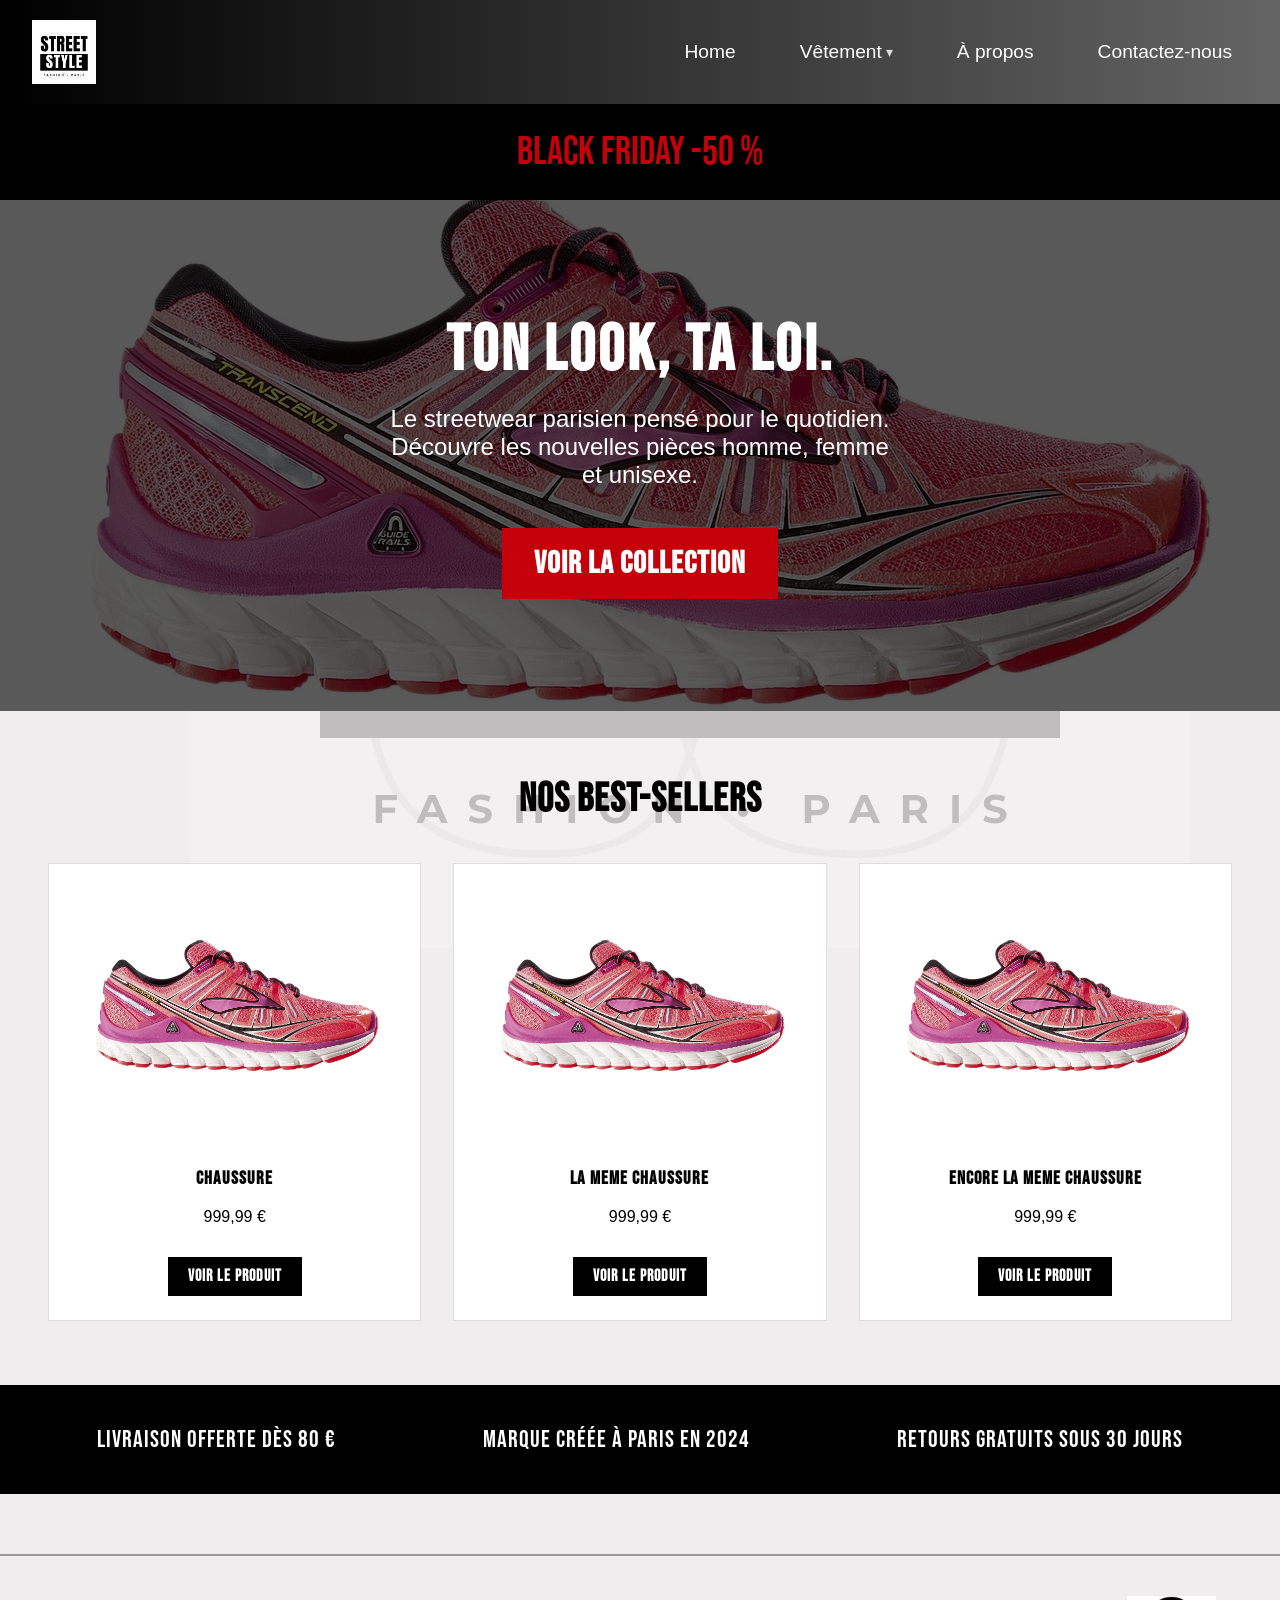
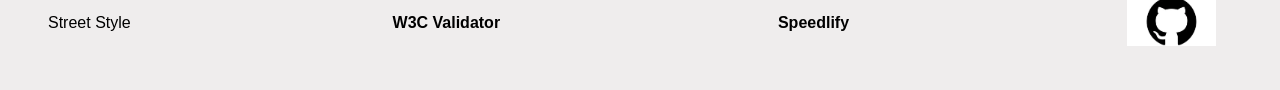
<file: index.html>
<!doctype html>
<html lang="fr">
<head>
    <meta charset="UTF-8">
    <meta name="viewport" content="width=device-width, initial-scale=1.0">
    <title>Street Style - Accueil</title>
    <link rel="stylesheet" href="fonts.css">
    <link rel="stylesheet" href="style.css">
</head>
<body>
<a href="#contenu-principal" class="skip-link">Aller au contenu principal</a>
<!-- Barre de navigation -->
    <input class="checkbox" type="checkbox" id="modal-toggle" tabindex="-1">
    <nav class="gen-nav" id="gen-nav" aria-label="Main">
        <a class="gen-logo" href="index.html"><img src="image_global/logo.webp" alt="image-logo-et-btn-home" height="70"></a>


<label for="modal-toggle" class="gen-hamburger">
    <span class="sr-only">Ouvrir le menu</span>
    <span></span>
    <span></span>
    <span></span>
</label>

        <ul id="gen-menu">
            <li><a href="index.html">Home</a></li>

            <li class="has-sub">
                <a href="produits.html">Vêtement <span class="gen-arrow" aria-hidden="true">▾</span></a>
                <ul id="gen-sub-2">
                    <li><a href="produits.html">Homme</a></li>
                    <li><a href="produits.html">Femme</a></li>
                    <li><a href="produits.html">Enfant</a></li>
                </ul>
            </li>
            <li><a href="contact.html">À propos</a></li>
            <li><a href="contact.html">Contactez-nous</a></li>
        </ul>
    </nav>

<div class="banniere">
        BLACK FRIDAY -50 %
    </div>

    <div class="logo">
        <img src="image_global/logo.webp" alt="">
    </div>

<main>
        <section class="hero">
            <h1>TON LOOK, TA LOI.</h1>
            <p>Le streetwear parisien pensé pour le quotidien. Découvre les nouvelles pièces homme, femme et unisexe.</p>
            <a href="produits.html" class="btn">Voir la collection</a>
        </section>

        <section class="section-accueil" id="contenu-principal">
            <h2>Nos best-sellers</h2>
            <div class="grille-accueil">
                <article class="carte-accueil">
                    <img src="produits/img/img_produits/running-shoe-371624_1280.webp" alt="chaussure Street Run">
                    <h3>Chaussure</h3>
                    <p>999,99 €</p>
                    <a href="produits.html" class="btn">Voir le produit</a>
                </article>
                <article class="carte-accueil">
                    <img src="produits/img/img_produits/running-shoe-371624_1280.webp" alt="chaussure Street Run">
                    <h3>La meme chaussure</h3>
                    <p>999,99 €</p>
                    <a href="produits.html" class="btn">Voir le produit</a>
                </article>
                <article class="carte-accueil">
                    <img src="produits/img/img_produits/running-shoe-371624_1280.webp" alt="chaussure Street Run">
                    <h3>Encore la meme chaussure</h3>
                    <p>999,99 €</p>
                    <a href="produits.html" class="btn">Voir le produit</a>
                </article>
            </div>
        </section>

        <aside class="bandeau-atouts">
            <div>Livraison offerte dès 80 €</div>
            <div>Marque créée à Paris en 2024</div>
            <div>Retours gratuits sous 30 jours</div>
        </aside>

    </main>
    <footer>
        <p>Street Style</p>
        <a href="https://validator.w3.org/nu/?useragent=Validator.nu%2FLV+https%3A%2F%2Fvalidator.w3.org%2Fservices&acceptlanguage=&doc=https%3A%2F%2Fcoda-dijon.github.io%2Fhtml-b1-2026-g6%2Findex.html" target="_blank">
            W3C Validator
        </a>
        <a href="https://speedlify-b1-2026-coda.baldir.fr/group/html-b1-2026-g6/" target="_blank">
            Speedlify
        </a>
        <a href="https://github.com/Coda-Dijon/html-b1-2026-g6" target="_blank"><img src="image_global/OIP.webp" alt="github" height="50"></a>
    </footer>

</body>
</html>
</file>
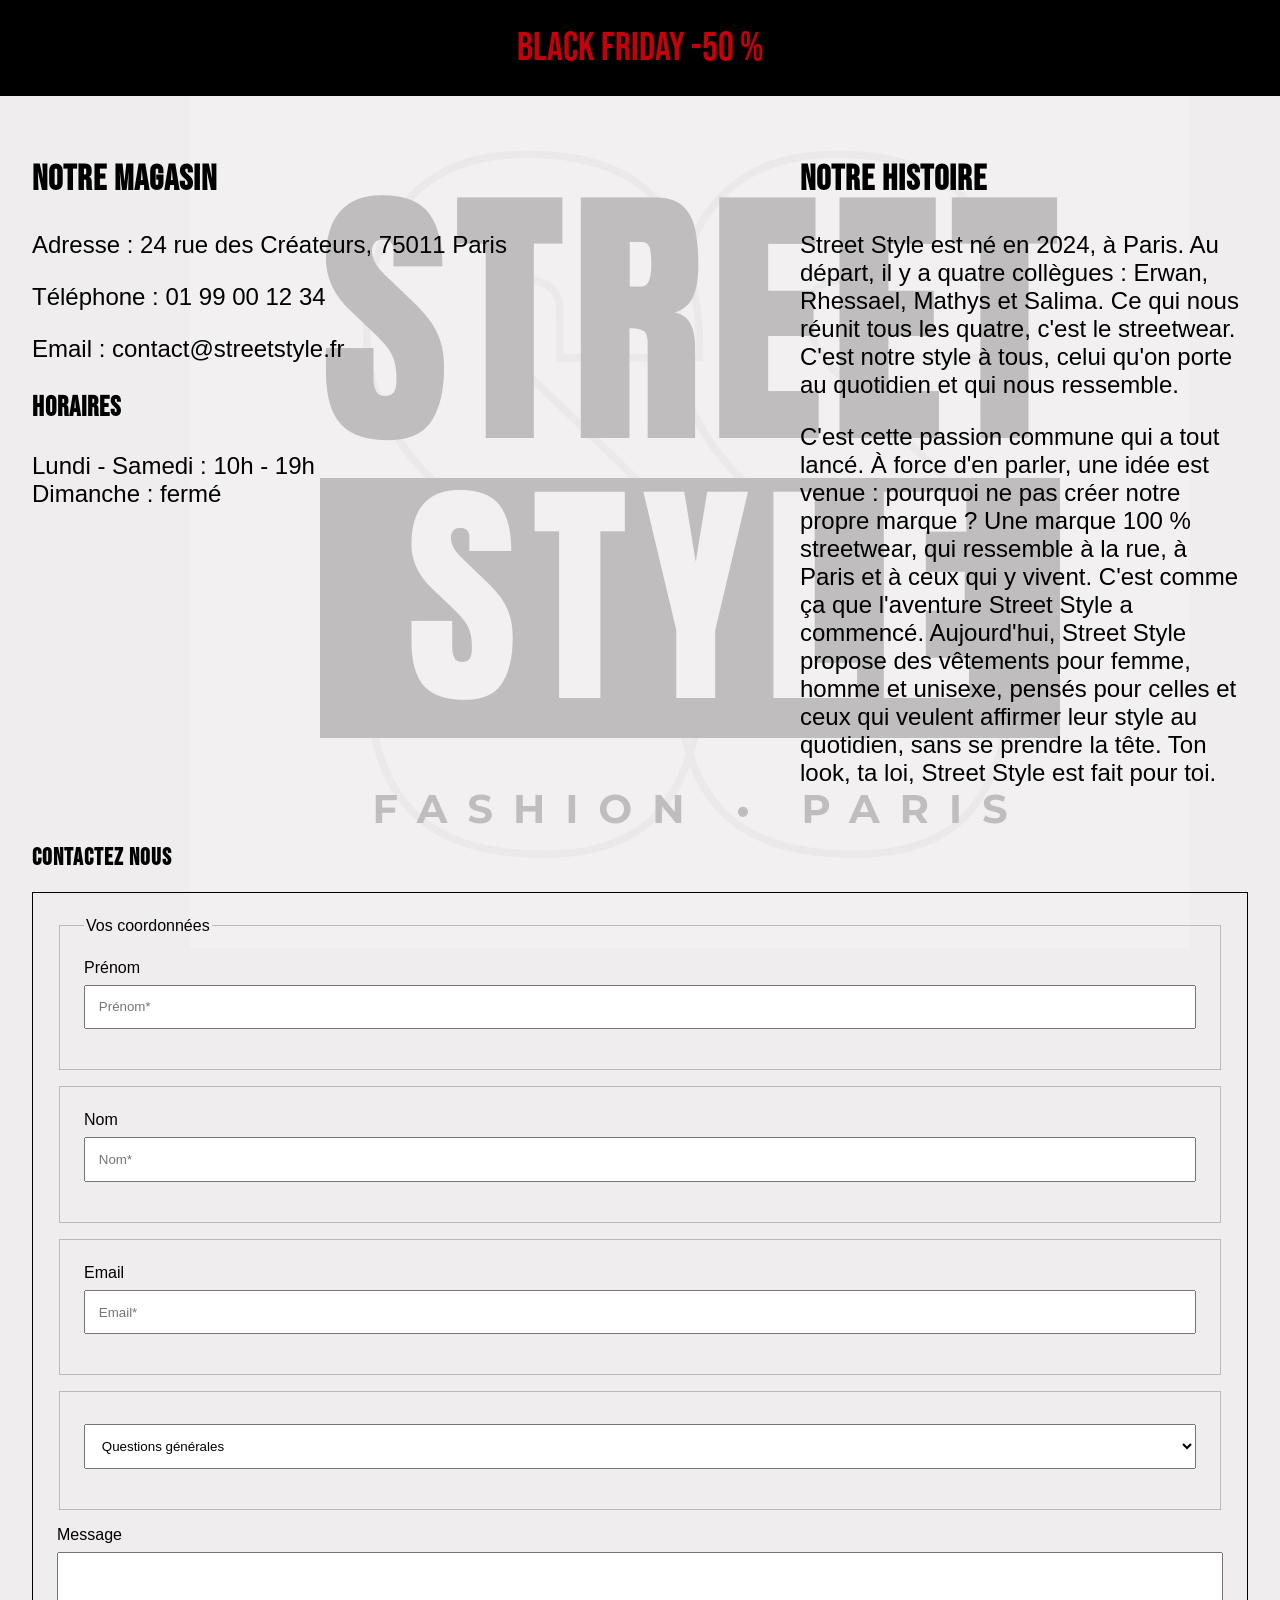
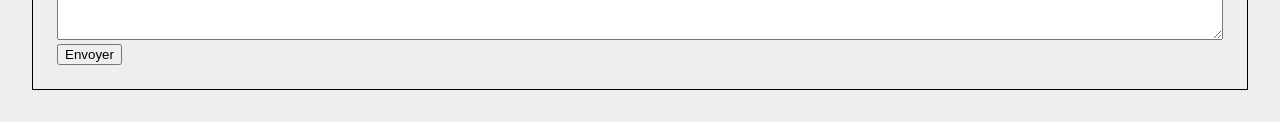
<file: Contact/index.html>
<!doctype html>
<html lang="fr">
<head>
    <meta charset="UTF-8">
    <meta name="viewport" content="width=device-width, initial-scale=1.0">
    <title>Street Style - Contact</title>

    
    <link rel="stylesheet" href="../fonts.css">
    <link rel="stylesheet" href="../style.css">
</head>
<body>
    <main>

   

<div class="banniere">
    BLACK FRIDAY <span class="rouge">-50 %</span>
</div>

<div class="contenu">

<section class="infos">
    <h2>Notre magasin</h2>

    <p>Adresse : 24 rue des Créateurs, 75011 Paris</p>
    <p>Téléphone : 01 99 00 12 34</p>
    <p>Email : contact@streetstyle.fr</p>

    <h3>Horaires</h3>
    <p>Lundi - Samedi : 10h - 19h<br>Dimanche : fermé</p>
</section>

<section class="histoire">
    <h2>Notre histoire</h2>

    <p>Street Style est né en 2024, à Paris. Au départ, il y a quatre collègues : Erwan, Rhessael, Mathys et Salima. Ce qui nous réunit tous les quatre, c'est le streetwear. 
        C'est notre style à tous, celui qu'on porte au quotidien et qui nous ressemble.</p>
    <p> C'est cette passion commune qui a tout lancé. À force d'en parler, une idée est venue 
        
        : pourquoi ne pas créer notre propre marque ? Une marque 100 % streetwear, qui ressemble à la rue, à Paris et à ceux qui y vivent. 
        C'est comme ça que l'aventure Street Style a commencé. Aujourd'hui, Street Style propose des vêtements pour femme, homme et unisexe, pensés pour celles et ceux qui veulent affirmer leur style au quotidien, sans se prendre la tête. 
        Ton look, ta loi, Street Style est fait pour toi.</p>
</section>

</div>

<!-- Logo en fond, en couleur et transparent (le style est dans ../style.css, classe .logo) -->
<div class="logo">
    <img src="../image_global/logo.webp" alt="">
</div>

<!--- Formulaire de contact -->
<div class="formulaire-contact">


<section class="contact">
<h2> CONTACTEZ NOUS </h2>

<form action="formulaire-contact">
<fieldset>
    <legend> Vos coordonnées </legend>
    <label for="Prénom"> Prénom </label>
    <input id="texte" type="text" name="Prénom" placeholder="Prénom*" required>
</fieldset>

<fieldset>
    <label for="Nom"> Nom </label>
    <input id="texte" type="text" name="Nom" placeholder="Nom*" required>
</fieldset>

<fieldset>
    <label for="Email"> Email </label>
    <input id="texte" type="text" name="Email" placeholder="Email*" required>
</fieldset>

<fieldset>
    <label for="sujet"></label>
    <select id="sujet" name="sujet">
    <option value="Questions générales"> Questions générales </option>
    <option value="Problemes techniques"> Problemes techniques </option>
    <option value="Autres"> Autres </option>
    </select>
</fieldset>

<label for="Message">Message</label>
<textarea id="Message" name="Message" rows="4" cols="50" required></textarea>

<button type="submit"> Envoyer </button>

</form>
</div>
</section>
     </main>
</body>
</html>
</file>
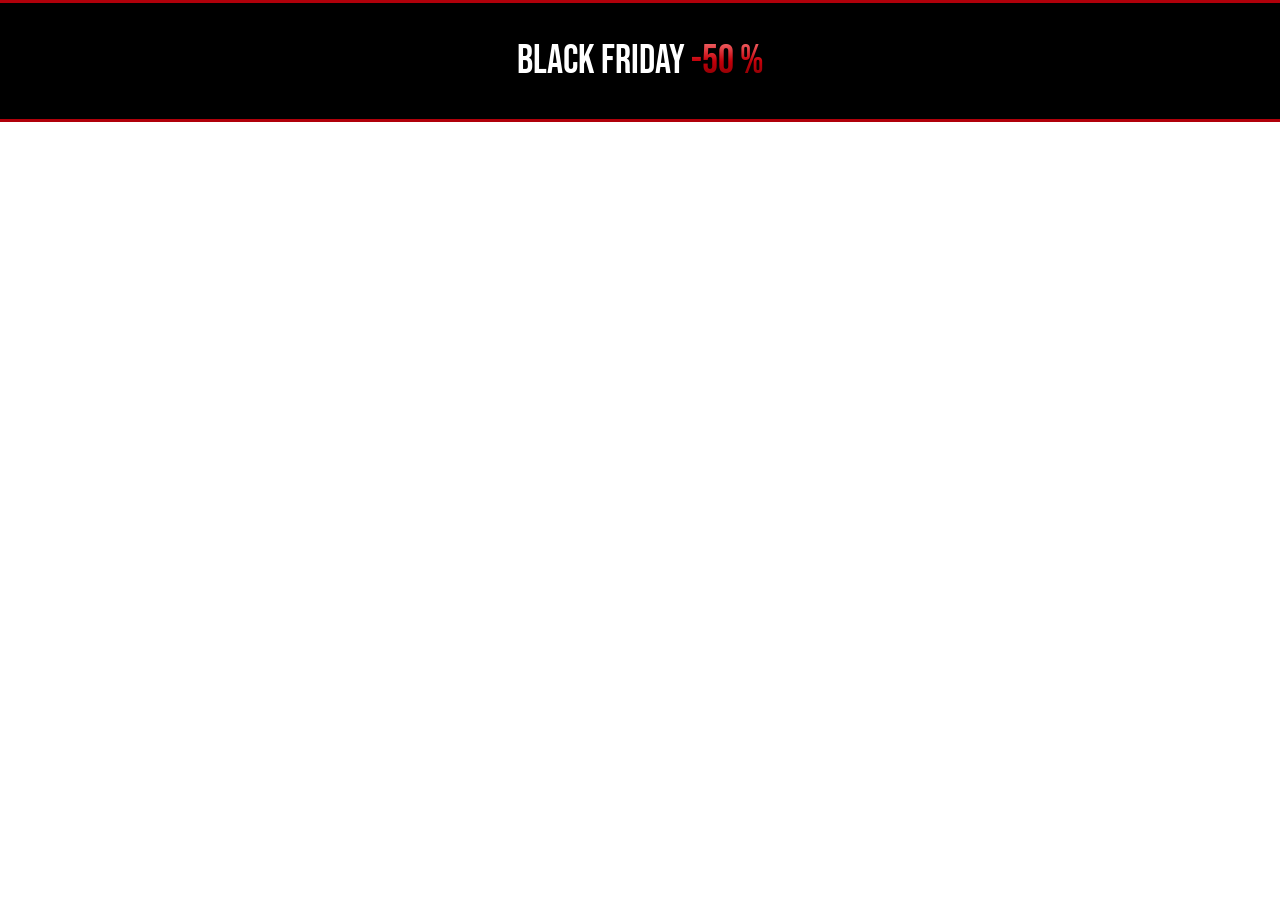
<file: banniere-black-friday.html>
<!DOCTYPE html>
<html lang="fr">
<head>
  <meta charset="UTF-8">
  <meta name="viewport" content="width=device-width, initial-scale=1.0">
  <title>Bannière Black Friday</title>
  <link href="https://fonts.googleapis.com/css2?family=Bebas+Neue&display=swap" rel="stylesheet">
  <style>
    body { margin: 0; }

    .banniere {
      background: black;
      color: white;
      font-family: 'Bebas Neue', sans-serif;
      font-size: 40px;
      text-align: center;
      padding: calc(15px + 0.5cm) 15px;
      border-top: 3px solid #b0000a;
      border-bottom: 3px solid #b0000a;
    }


    .rouge {
      background: linear-gradient(#ff8080, #c4000a, #6b0000);
      -webkit-background-clip: text;
      background-clip: text;
      color: transparent;
    }

    /* Version mobile : banderole plus petite */
    @media (max-width: 768px) {
      .banniere { font-size: 28px; padding: 15px 10px; }
    }
  </style>
</head>
<body>

  <div class="banniere">
    BLACK FRIDAY <span class="rouge">-50 %</span>
  </div>

</body>
</html>
</file>
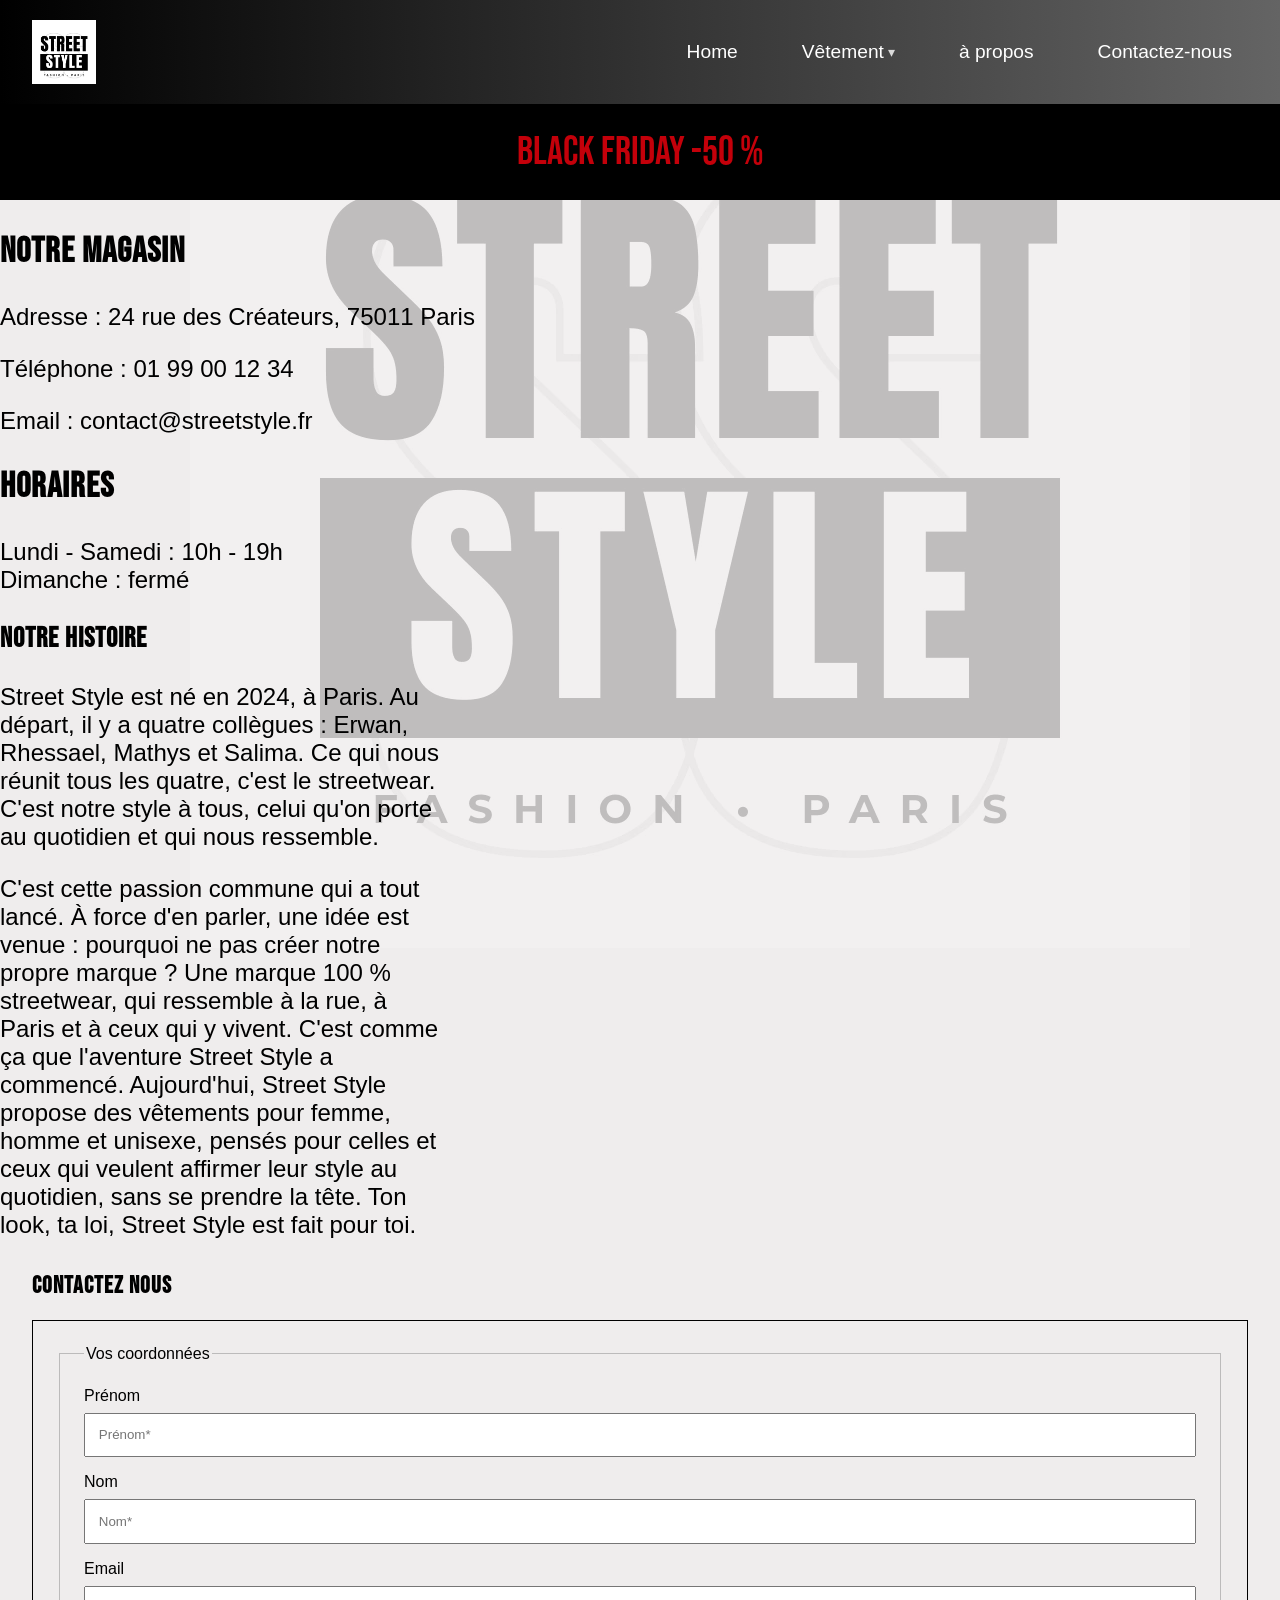
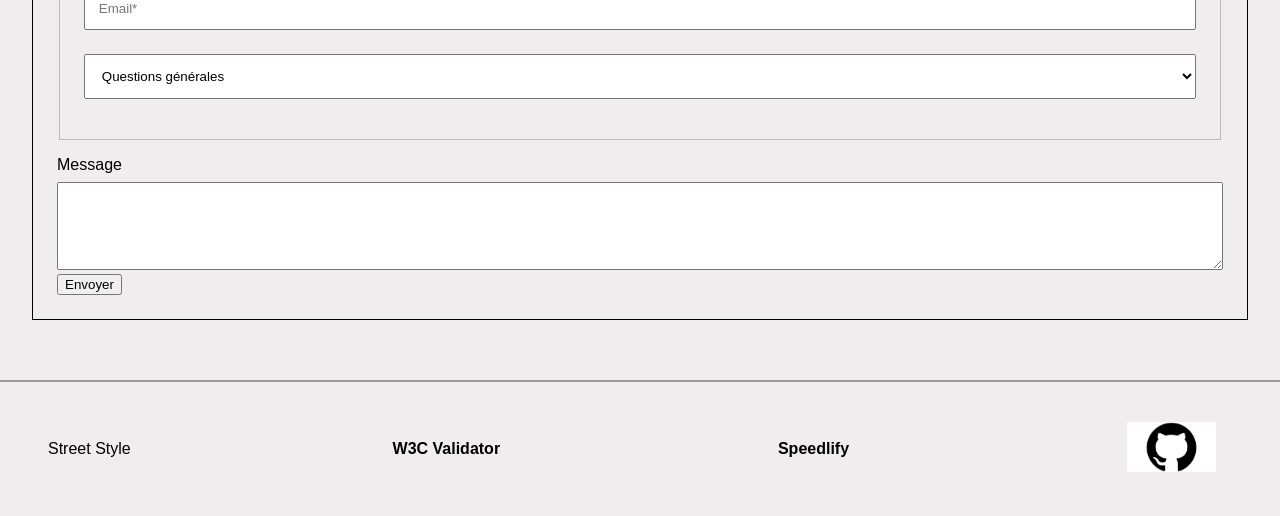
<file: contact.html>
<!doctype html>
<html lang="fr">
<head>
    <meta charset="UTF-8">
    <meta name="viewport" content="width=device-width, initial-scale=1.0">
    <title>Street Style - Contact</title>

    <!-- police communes a tout le site, puis style de cette page-->
    <link rel="stylesheet" href="fonts.css">
    <link rel="stylesheet" href="style.css">
</head>
<body>
<!-- Barre de navigation -->
    <input class="checkbox" type="checkbox" id="modal-toggle">
    <nav class="gen-nav" id="gen-nav" aria-label="Main">
        <a class="gen-logo" href="index.html"><img src="image_global/logo.webp" alt="image-logo-et-btn-home" height="70"></a>


<label for="modal-toggle" class="gen-hamburger">
    <span class="sr-only">Ouvrir le menu</span>
    <span></span>
    <span></span>
    <span></span>
</label>

        <ul id="gen-menu">
            <li><a href="index.html">Home</a></li>

        <li class="has-sub">
            <a href="produits.html">Vêtement <span class="gen-arrow" aria-hidden="true">▾</span></a>
            <ul id="gen-sub-2">
                <li><a href="#">Homme</a></li>
                <li><a href="#">Femme</a></li>
                <li><a href="#">Enfant</a></li>
            </ul>
        </li>
        <li><a href="#">à propos</a></li>
        <li><a href="contact.html">Contactez-nous</a></li>
    </ul>
</nav>

<main>

   
<!-- Bannière black friday -->
<div class="banniere">
    BLACK FRIDAY -50 %
</div>
<section class="infos">
    <h1>Notre magasin</h1>

    <p>Adresse : 24 rue des Créateurs, 75011 Paris</p>
    <p>Téléphone : 01 99 00 12 34</p>
    <p>Email : contact@streetstyle.fr</p>

    <h2>Horaires</h2>
    <p>Lundi - Samedi : 10h - 19h<br>Dimanche : fermé</p>
</section>

<!--Bloc a droite : histoire de la marque -->
<div class="histoire-contact">
<section class="histoire">
    <h3>Notre histoire</h3>

    <p>Street Style est né en 2024, à Paris. Au départ, il y a quatre collègues : Erwan, Rhessael, Mathys et Salima. Ce qui nous réunit tous les quatre, c'est le streetwear. 
        C'est notre style à tous, celui qu'on porte au quotidien et qui nous ressemble.</p>
    <p> C'est cette passion commune qui a tout lancé. À force d'en parler, une idée est venue 
        
        : pourquoi ne pas créer notre propre marque ? Une marque 100 % streetwear, qui ressemble à la rue, à Paris et à ceux qui y vivent. 
        C'est comme ça que l'aventure Street Style a commencé. Aujourd'hui, Street Style propose des vêtements pour femme, homme et unisexe, pensés pour celles et ceux qui veulent affirmer leur style au quotidien, sans se prendre la tête. 
        Ton look, ta loi, Street Style est fait pour toi.</p>
</section>
</div>

<!-- Logo en fond, en couleur et transparent -->
<div class="logo">
    <img src="image_global/logo.webp" alt="">
</div>

<!--- Formulaire de contact -->
<div class="formulaire-contact">


<section class="contact">
<h2> CONTACTEZ NOUS </h2>

<form action="formulaire-contact">
<fieldset>
    <legend> Vos coordonnées </legend>
    <label for="Prénom"> Prénom </label>
    <input id="Prénom" type="text" name="Prénom" placeholder="Prénom*" required>

    <label for="Nom"> Nom </label>
    <input id="Nom" type="text" name="Nom" placeholder="Nom*" required>


    <label for="Email"> Email </label>
    <input id="Email" type="text" name="Email" placeholder="Email*" required>

    <label for="sujet"></label>
    <select id="sujet" name="sujet">
    <option value="Questions générales"> Questions générales </option>
    <option value="Problemes techniques"> Problemes techniques </option>
    <option value="Autres"> Autres </option>
    </select>
</fieldset>

<label for="Message">Message</label>
<textarea id="Message" name="Message" rows="4" cols="50" required></textarea>

<button type="submit"> Envoyer </button>

</form>

</section>
</div>

    <footer>
        <p>Street Style</p>
        <a href="https://validator.w3.org/nu/?doc=https%3A%2F%2Fcoda-dijon.github.io%2Fhtml-b1-2026-g6%2Fcontact.html" target="_blank">
            W3C Validator
        </a>
        <a href="https://speedlify-b1-2026-coda.baldir.fr/group/html-b1-2026-g6/" target="_blank">
            Speedlify
        </a>
        <a href="https://github.com/Coda-Dijon/html-b1-2026-g6" target="_blank"><img src="image_global/OIP.webp" alt="github" height="50"></a>
    </footer>
    
</main>
</body>
</html>
</file>
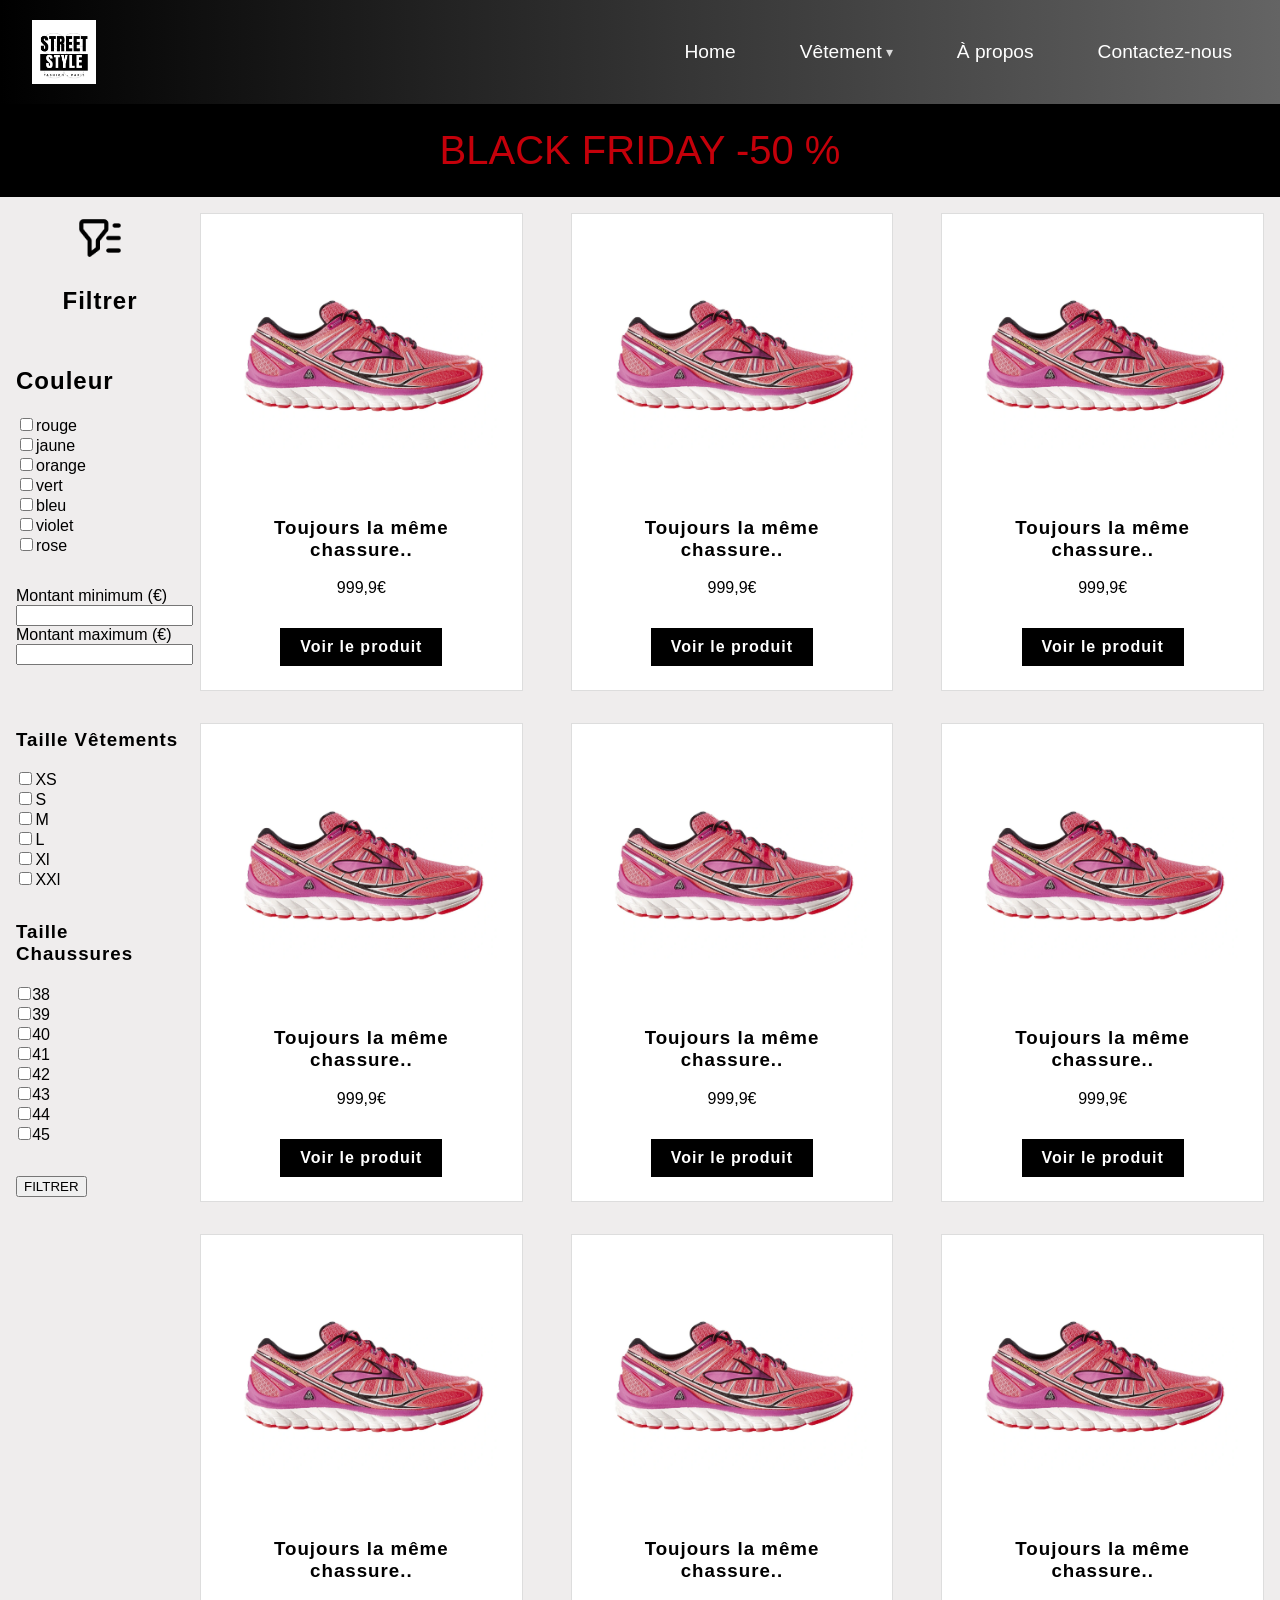
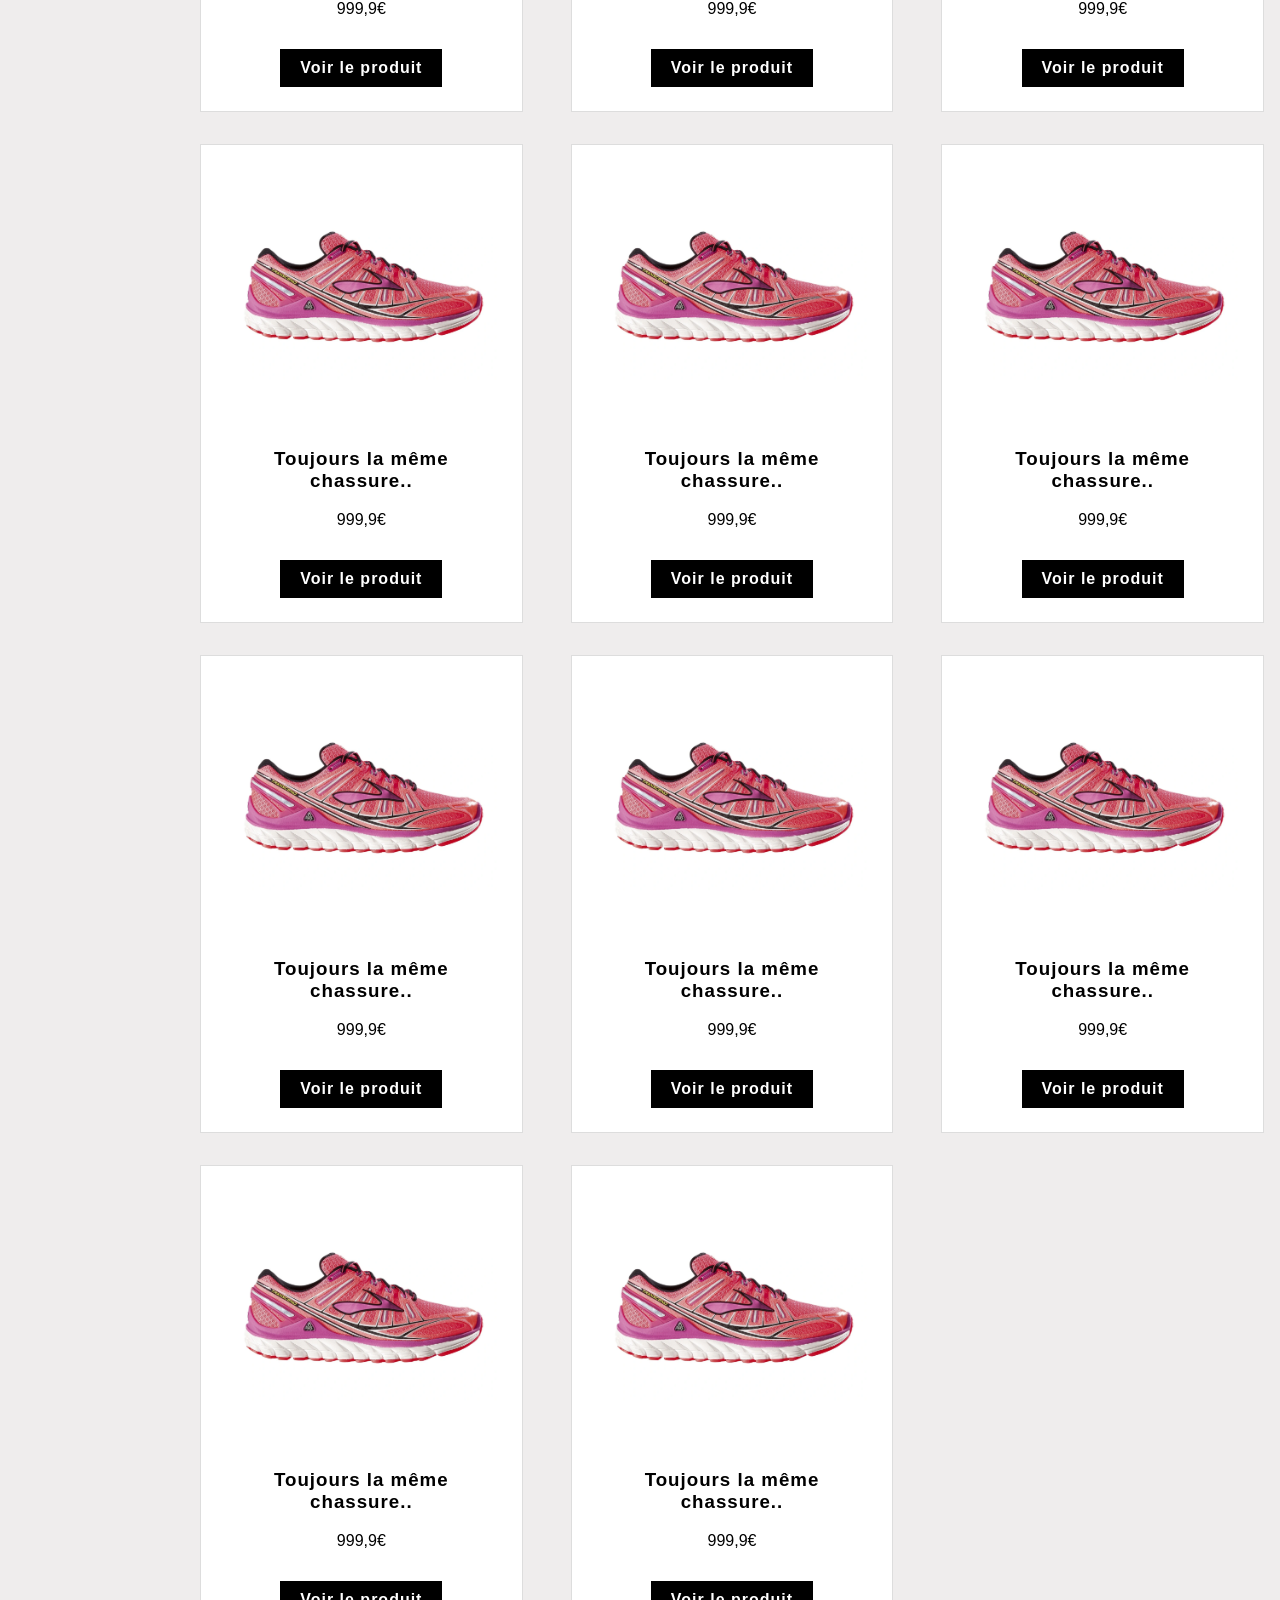
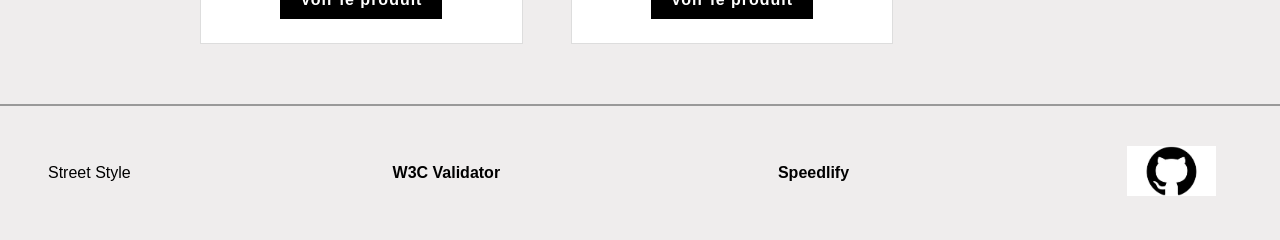
<file: produits.html>
<!doctype html>
<html lang="fr">
<head>
    <meta charset="UTF-8">
    <meta name="viewport" content="width=device-width, initial-scale=1">
    <link rel="stylesheet" href="style.css">
    <title>Produits</title>
</head>

<body class="product">
<!-- Barre de navigation -->
    <header class="header-product">
            <input class="checkbox" type="checkbox" id="modal-toggle">
        <nav class="gen-nav" id="gen-nav" aria-label="Main">
        <a class="gen-logo" href="index.html"><img src="image_global/logo.webp" alt="image-logo-et-btn-home" height="70"></a>


<label for="modal-toggle" class="gen-hamburger">
    <span class="sr-only">Ouvrir le menu</span>
    <span></span>
    <span></span>
    <span></span>
</label>
        <ul id="gen-menu">
            <li><a href="index.html">Home</a></li>

            <li class="has-sub">
                <a href="produits.html">Vêtement <span class="gen-arrow" aria-hidden="true">▾</span></a>
                <ul id="gen-sub-2">
                    <li><a href="produits.html">Homme</a></li>
                    <li><a href="produits.html">Femme</a></li>
                    <li><a href="produits.html">Enfant</a></li>
                </ul>
            </li>
            <li><a href="contact.html">À propos</a></li>
            <li><a href="contact.html">Contactez-nous</a></li>
        </ul>
    </nav>

        <div class="banniere">
            BLACK FRIDAY -50 %
        </div>
    </header>


    <main class="product-main">
        <article class="widget-product">
            <img src="produits/img/img_produits/running-shoe-371624_1280.webp" class="image-product" alt="chaussure" height="250">
            <h3>Toujours la même chassure..</h3>
            <p>999,9€</p>
            <a href="produits.html" class="btn">Voir le produit</a>
        </article>
        <article class="widget-product">
            <img src="produits/img/img_produits/running-shoe-371624_1280.webp" class="image-product" alt="chaussure" height="250">
            <h3>Toujours la même chassure..</h3>
            <p>999,9€</p>
            <a href="produits.html" class="btn">Voir le produit</a>
        </article>
        <article class="widget-product">
            <img src="produits/img/img_produits/running-shoe-371624_1280.webp" class="image-product" alt="chaussure" height="250">
            <h3>Toujours la même chassure..</h3>
            <p>999,9€</p>
            <a href="produits.html" class="btn">Voir le produit</a>
        </article>
        <article class="widget-product">
            <img src="produits/img/img_produits/running-shoe-371624_1280.webp" class="image-product" alt="chaussure" height="250">
            <h3>Toujours la même chassure..</h3>
            <p>999,9€</p>
            <a href="produits.html" class="btn">Voir le produit</a>
        </article>
        <article class="widget-product">
            <img src="produits/img/img_produits/running-shoe-371624_1280.webp" class="image-product" alt="chaussure" height="250">
            <h3>Toujours la même chassure..</h3>
            <p>999,9€</p>
            <a href="produits.html" class="btn">Voir le produit</a>
        </article>
        <article class="widget-product">
            <img src="produits/img/img_produits/running-shoe-371624_1280.webp" class="image-product" alt="chaussure" height="250">
            <h3>Toujours la même chassure..</h3>
            <p>999,9€</p>
            <a href="produits.html" class="btn">Voir le produit</a>
        </article>
        <article class="widget-product">
            <img src="produits/img/img_produits/running-shoe-371624_1280.webp" class="image-product" alt="chaussure" height="250">
            <h3>Toujours la même chassure..</h3>
            <p>999,9€</p>
            <a href="produits.html" class="btn">Voir le produit</a>
        </article>
        <article class="widget-product">
            <img src="produits/img/img_produits/running-shoe-371624_1280.webp" class="image-product" alt="chaussure" height="250">
            <h3>Toujours la même chassure..</h3>
            <p>999,9€</p>
            <a href="produits.html" class="btn">Voir le produit</a>
        </article>
        <article class="widget-product">
            <img src="produits/img/img_produits/running-shoe-371624_1280.webp" class="image-product" alt="chaussure" height="250">
            <h3>Toujours la même chassure..</h3>
            <p>999,9€</p>
            <a href="produits.html" class="btn">Voir le produit</a>
        </article>
        <article class="widget-product">
            <img src="produits/img/img_produits/running-shoe-371624_1280.webp" class="image-product" alt="chaussure" height="250">
            <h3>Toujours la même chassure..</h3>
            <p>999,9€</p>
            <a href="produits.html" class="btn">Voir le produit</a>
        </article>
        <article class="widget-product">
            <img src="produits/img/img_produits/running-shoe-371624_1280.webp" class="image-product" alt="chaussure" height="250">
            <h3>Toujours la même chassure..</h3>
            <p>999,9€</p>
            <a href="produits.html" class="btn">Voir le produit</a>
        </article>
        <article class="widget-product">
            <img src="produits/img/img_produits/running-shoe-371624_1280.webp" class="image-product" alt="chaussure" height="250">
            <h3>Toujours la même chassure..</h3>
            <p>999,9€</p>
            <a href="produits.html" class="btn">Voir le produit</a>
        </article>
        <article class="widget-product">
            <img src="produits/img/img_produits/running-shoe-371624_1280.webp" class="image-product" alt="chaussure" height="250">
            <h3>Toujours la même chassure..</h3>
            <p>999,9€</p>
            <a href="produits.html" class="btn">Voir le produit</a>
        </article>
        <article class="widget-product">
            <img src="produits/img/img_produits/running-shoe-371624_1280.webp" class="image-product" alt="chaussure" height="250">
            <h3>Toujours la même chassure..</h3>
            <p>999,9€</p>
            <a href="produits.html" class="btn">Voir le produit</a>
        </article>
        <article class="widget-product">
            <img src="produits/img/img_produits/running-shoe-371624_1280.webp" class="image-product" alt="chaussure" height="250">
            <h3>Toujours la même chassure..</h3>
            <p>999,9€</p>
            <a href="produits.html" class="btn">Voir le produit</a>
        </article>
        <article class="widget-product">
            <img src="produits/img/img_produits/running-shoe-371624_1280.webp" class="image-product" alt="chaussure" height="250">
            <h3>Toujours la même chassure..</h3>
            <p>999,9€</p>
            <a href="produits.html" class="btn">Voir le produit</a>
        </article>
        <article class="widget-product">
            <img src="produits/img/img_produits/running-shoe-371624_1280.webp" class="image-product" alt="chaussure" height="250">
            <h3>Toujours la même chassure..</h3>
            <p>999,9€</p>
            <a href="produits.html" class="btn">Voir le produit</a>
        </article>
    </main>


    <nav class="side-bar">
        <div class="side-bar-header">
            <img alt="SVG-filtre" src="produits/img/filter-list-svgrepo-com.png" height="50">
            <h1>Filtrer</h1>
        </div>
        <form class="side-bar-filtre">
            <div class="checkbox-group">


                <h2>Couleur</h2>
                <label>
                    <input type="checkbox" name="filter-checkbox" value="bleu">rouge
                </label>
                <label>
                    <input type="checkbox" name="filter-checkbox" value="bleu">jaune
                </label>
                <label>
                    <input type="checkbox" name="filter-checkbox" value="bleu">orange
                </label>
                <label>
                    <input type="checkbox" name="filter-checkbox" value="bleu">vert
                </label>
                <label>
                    <input type="checkbox" name="filter-checkbox" value="bleu">bleu
                </label>
                <label>
                    <input type="checkbox" name="filter-checkbox" value="bleu">violet
                </label>
                <label>
                    <input type="checkbox" name="filter-checkbox" value="bleu">rose
                </label>

            </div>

            <div class="money-filter">
                <label for="Montant-Minimum">Montant minimum (€)</label>
                <input type="number" id="Montant-Minimum" name="Montant-Minimum" min="0" step="1">

                <label for="Montant-Maximum">Montant maximum (€)</label>
                <input type="number" id="Montant-Maximum" name="Montant-Maximum" min="0" step="1">
            </div>

            <div class="size-filter">
                <h3>Taille Vêtements</h3>
                <label><input type="checkbox" class="size-clothing">XS</label>
                <label><input type="checkbox" class="size-clothing">S</label>
                <label><input type="checkbox" class="size-clothing">M</label>
                <label><input type="checkbox" class="size-clothing">L</label>
                <label><input type="checkbox" class="size-clothing">Xl</label>
                <label><input type="checkbox" class="size-clothing">XXl</label>

                <h3>Taille Chaussures</h3>
                <label><input type="checkbox" class="shoes">38</label>
                <label><input type="checkbox" class="shoes">39</label>
                <label><input type="checkbox" class="shoes">40</label>
                <label><input type="checkbox" class="shoes">41</label>
                <label><input type="checkbox" class="shoes">42</label>
                <label><input type="checkbox" class="shoes">43</label>
                <label><input type="checkbox" class="shoes">44</label>
                <label><input type="checkbox" class="shoes">45</label>

            </div>

            <button type="submit" id="BtnFiltrer">FILTRER</button>
        </form>
    </nav>


    <footer>
        <p>Street Style</p>
        <a href="https://validator.w3.org/nu/?doc=https%3A%2F%2Fcoda-dijon.github.io%2Fhtml-b1-2026-g6%2Fproduits.html" target="_blank">
            W3C Validator
        </a>
        <a href="https://speedlify-b1-2026-coda.baldir.fr/group/html-b1-2026-g6/" target="_blank">
            Speedlify
        </a>
        <a href="https://github.com/Coda-Dijon/html-b1-2026-g6" target="_blank"><img src="image_global/OIP.webp" alt="github" height="50"></a>
    </footer>

</body>
</html>
</file>
<file: fonts.css>
@font-face {
  font-family: "Bebas Neue";
  src:
    local("Bebas Neue"),
    url("font/BebasNeue-Regular.woff2") format("woff2");
}
</file>
<file: style.css>
body {
    font-family: 'Montserrat', sans-serif;
    background-color: rgb(239, 237, 237);
    margin: 0;
}

h1, h2, h3 {
    font-family: "Bebas Neue", sans-serif;
    letter-spacing: 1px;
}


/* ===== LOGO EN FOND, TRANSPARENT, SUR TOUT LE SITE ===== */
.logo {
    position: fixed;
    top: 50%;
    left: 50%;
    transform: translate(-50%, -50%);
    width: 100vh;
    opacity: 0.2;
    z-index: -1;
    pointer-events: none;
}

.contenu {
    display: flex;
    align-items: flex-start; /* les deux blocs commencent à la même hauteur */
    justify-content: space-between;
    flex-direction: column;
    gap: 6rem;
    margin-top: 2rem;
    padding: 0 2rem;
}

.infos, .histoire {
    font-size: 1.5rem;
}

/* ===== BANNIERE BLACK FRIDAY ===== */

.banniere {
    background: black;
    color: #c4000a;
    font-family: 'Bebas Neue', sans-serif;
    font-size: 2.5rem;
    text-align: center;
    padding: 1.5rem;
}





.skip-link {
    position: absolute;
    top: -6rem;
    left: 1rem;
    z-index: 2000;
    padding: 1rem 2rem;
    background: #c4000a;
    color: #ffffff;
    font-weight: bold;
    border-radius: 4px;
    transition: top 0.2s;
}

.skip-link:focus-visible {
    top: 16px;
    outline: 3px solid #ffffff;
}

a {
  color: inherit;
  text-decoration: none;
  font-weight: bold;
}

a:hover {
  text-decoration: underline;
}

a:focus-visible {
  text-decoration: underline;
  outline: 2px solid #000;
  outline-offset: 2px;
}

.btn {
  display: inline-block;
  margin-top: 15px;
  padding: 10px 20px;
  background: black;
  color: white;
  font-family: 'Bebas Neue', sans-serif;
  letter-spacing: 1px;
}

footer a {
  margin: 1rem;
}

/*Code CSS POUR FORMULAIRE DE CONTACT */
.formulaire-contact{ 
  box-sizing: border-box;
  margin: 2rem;
  padding: 0;
}

.contact{
  width: 100%;
}

.contact form{
  padding: 1.5rem;
  border: 1px solid black;
  box-sizing: border-box;
}

.contact fieldset{
  padding: 1.5rem;
  margin-bottom: 1rem;
  border: 1px solid #9999;
}

.contact label{
  display: block;
  margin-bottom: 0.5rem;
}

.contact input,
.contact select,
.contact textarea {
  width: 100%;
  padding: 0.8rem;
  box-sizing: border-box;
  margin-bottom: inherit;
}

@media (max-width: 800px) {
  .contenu {
    flex-direction: column;
    align-items: center;
    gap: 2rem;
    margin-top: 2rem;
    padding: 0 2rem;
  }
  .infos,
  .histoire {
    width: 100%;
    text-align: center;
    flex-shrink: 0;
    box-sizing: border-box;
    font-size: 1rem;
  }
  .formulaire-contact {
    width: 100%;
    box-sizing: border-box;
    padding-left: 1.5rem;
    margin: 1.7rem 0;
  }
  .banniere {
    font-size: 2rem;
    padding: 1rem;
  }
}

/* PAGE PRODUIT */
.product{
    display: grid;
    grid-template-areas:
            "header header header"
            "sidebar main main"
            "footer footer footer";
}

.header-product {
    grid-area: header;
}



.widget-product {
    background: #ffffff;
    padding: 1.5rem;
    border: 1px solid #ddd;
    text-align: center;
    transition: transform 0.2s;
    margin-right: 1rem;
}

.image-product {
    width: 100%;
    height: 15rem;
    object-fit: contain;
    margin-bottom: 1rem;
}

footer {
    grid-area: footer;
    display: flex;
    flex-direction: column;
    justify-content: space-between;
    align-items: center;
    padding: 1rem;
    text-align: center;
    margin-top: 60px;
    border-top: 2px solid #999;
}
/* size barre */
.side-bar {
    grid-area: sidebar;
    width: 10.5rem;
    padding: 1rem;
}

.side-bar-header {
    text-align: center;
}

.side-bar-filtre  > div, .side-bar-filtre button {
    margin-top: 2rem;
    display: grid;

}

.size-clothing{
    margin-inline: 0.2rem;
}
.shoes{
    margin-inline: 0.1rem;
}
.size-filter h3 {
    margin-top: 2rem;
}
/* size barre */


/* STYLE BARRE DE NAVIGATION !!!!! */
/* !!!! Barre de navigation */
.gen-nav {
    position: relative;
    display: flex;
    align-items: center;
    gap: 0 1rem;
    box-sizing: border-box;
    min-height: 6rem;
    padding: 0 1rem;
    background: linear-gradient(90deg, #000000, #646464);
    box-shadow: 0 1rem 1rem rgba(0, 0, 0, 0.18);
}
.gen-nav *, .gen-nav *::before, .gen-nav *::after { box-sizing: border-box; }
.gen-nav ul { margin: 0; padding: 0; list-style: none; }

.gen-logo {
    display: flex;
    flex: none;
    align-items: center;
    gap: 1rem;
    text-decoration: none;
    margin-left: 1rem;
    border-radius: 1rem;
    transition: transform 0.2s, opacity 0.2s;
}
.gen-logo img, .gen-logo svg { display: block; height: 4rem; width: auto; }

.gen-logo:hover,
.gen-logo:focus-visible {
    opacity: 0.85;
    transform: scale(1.05);
}

.gen-nav .gen-logo:focus-visible {
    outline: 3px solid #ffffff;
    outline-offset: 1rem;
}

.gen-logo:hover,
.gen-logo:focus-visible {
    opacity: 0.85;
    transform: scale(1.05);
}

.gen-nav .gen-logo:focus-visible {
    outline: 3px solid #ffffff;
    outline-offset: 1rem;
}

.gen-hamburger {
    display: none;
    align-items: center;
    justify-content: center;
    flex-direction: column; gap: 5px;
    margin: 0;
    padding: 8px;
    background: none;
    border: 0;
    border-radius: 6px;
    cursor: pointer;
}
.gen-hamburger span:not(.sr-only) {
    display: block;
    width: 22px; height: 2px; border-radius: 2px;
    background: #ffffff;
    transition: transform 0.3s, opacity 0.3s;
}

.gen-nav > ul {
    display: flex;
    flex: 1;
    flex-wrap: wrap;
    justify-content: flex-end;
}
.gen-nav > ul > li { position: relative; }
.gen-nav > ul > li > a {
    display: flex;
    align-items: center;
    gap: 4px;
    height: 6.5rem;
    padding: 0 32px;
    color: #ffffff;
    font-size: 1.2rem;
    font-weight: 500;
    text-decoration: none;
    white-space: nowrap;
    transition: background-color 0.2s, color 0.2s;
}
.gen-nav > ul > li:hover > a,
.gen-nav > ul > li:focus-within > a {
    color: #ffffff;
    background: #919191;
}
.gen-nav a:focus-visible, .gen-nav button:focus-visible { outline: 2px solid #ffffff; outline-offset: -2px; }
.gen-arrow { font-size: 0.75em; opacity: 0.8; }


/* dropdowns */
.gen-nav > ul > li > ul {
    display: none;
    position: absolute;
    top: 100%;
    left: 0;
    z-index: 1000;
    min-width: 10rem;
    overflow: hidden;
    background: #646464;
    border-radius: 0 0 6px 6px;
    box-shadow: 0 0.5rem 1.7rem rgba(0, 0, 0, 0.18);
}
.gen-nav > ul > li:hover > ul,
.gen-nav > ul > li:focus-within > ul { display: block; }
.gen-nav > ul > li > ul a {
    display: block;
    padding: 0.6rem 1rem;
    color: #ffffff;
    font-size: 1rem;
    text-decoration: none;
    transition: background-color 0.15s, color 0.15s;
}
.gen-nav > ul > li > ul a:hover,
.gen-nav > ul > li > ul a:focus-visible { color: #ffffff; background: #919191; }

/* small screens */
@media (max-width: 800px) {
    .gen-nav { display: flex; flex-wrap: wrap; }
    .gen-hamburger { display: flex; right: 2rem; top: 2.5rem ; position: absolute }
    .gen-logo { order: 0; }
    .gen-nav > ul {
        display: none;
        position: absolute;
        top: 100%;
        left: 0;
        right: 0;
        z-index: 999;
        flex-direction: column;
        padding: 8px 0;
        background: linear-gradient(90deg, #000000, #646464);
        border-radius: 0 0 5px 5px;
        box-shadow: 0 0.8rem 2rem rgba(0, 0, 0, 0.2);
    }

    .gen-nav > ul > li > a { height: auto; padding: 1rem 1.5rem; }
    .gen-nav > ul > li > ul {
        display: block;
        position: static;
        min-width: 0;
        background: rgba(0, 0, 0, 0.15);
        border-radius: 0;
        box-shadow: none;
    }
    .gen-nav > ul > li > ul a { padding: 0.5rem 2rem; }

    
}
    .checkbox:checked ~ .gen-nav > ul {
        display: flex;
    }

@media (prefers-reduced-motion: reduce) {
    .gen-nav *, .gen-hamburger span {
        transition: none;
    }
}
.checkbox[type="checkbox"] {
    opacity: 0;       /* Invisible */
    position: absolute;
    z-index: -1;      /* Derrière les autres éléments */
}

/* STYLE BARRE DE NAVIGATION */

/* ===== AJOUTS PAGE D'ACCUEIL ===== */
.hero {
    background: linear-gradient(rgba(0, 0, 0, 0.65), rgba(0, 0, 0, 0.65)), url("produits/img/img_produits/running-shoe-371624_1280.webp") center/cover no-repeat;
    color: #ffffff;
    text-align: center;
    padding: 7rem 1.5rem;
}

.hero h1 {
    font-size: 3.5rem;
    margin: 0 0 1rem;
    letter-spacing: 3px;
}

.hero p {
    font-size: 1.5rem;
    max-width: 32rem;
    margin: 0 auto 1.5rem;
}

.hero .btn {
    background: #c4000a;
    font-size: 2rem;
    padding: 1rem 2rem;
}

.section-accueil {
    max-width: 75rem;
    margin: 4rem auto;
    padding: 0 3rem;
}

.section-accueil h2 {
    font-size: 2.5rem;
    text-align: center;
    margin-bottom: 2.5rem;
}

.grille-accueil {
    display: grid;
    grid-template-columns: 1fr;
    gap: 1.5rem;
}


.bandeau-atouts {
    display: flex;
    justify-content: space-around;
    background: #000000;
    color: #ffffff;
    padding: 2.5rem 1.5rem;
    text-align: center;
    font-family: 'Bebas Neue', sans-serif;
    font-size: 1.5rem;
    letter-spacing: 1px;
    flex-direction: column;
}


.product-main {
    grid-area: main;
    display: grid;
    grid-template-columns: 1fr;
    gap: 1.5rem;
    margin-top: 1rem;
    min-width: 0;
}



.carte-accueil {
    background: #ffffff;
    border: 1px solid #ddd;
    padding: 1.5rem;
    text-align: center;
    transition: transform 0.2s;
}

.carte-accueil:hover {
    transform: translateY(-5px);
}

.carte-accueil img {
    width: 100%;
    height: 15rem;
    object-fit: contain;
    margin-bottom: 1rem;
}

.sr-only {
    position: absolute;
    width: 1px;
    height: 1px;
    padding: 0;
    margin: -1px;
    overflow: hidden;
    clip: rect(0, 0, 0, 0);
    white-space: nowrap;
    border: 0;
}

@media (min-width: 700px) {
    .grille-accueil, .product-main {
        grid-template-columns: repeat(2, 1fr);
        gap: 1.5rem;
    }
    .bandeau-atouts, .contenu {
        flex-direction: row;
    }
    .histoire {
        width: 28rem;
    }
    footer {
        flex-direction: row;
        padding: 1.5rem 3rem;
    }
    .hero h1 {
        font-size: 4rem;
    }
}

@media (min-width: 1000px) {
    .grille-accueil, .product-main {
        grid-template-columns: repeat(3, 1fr);
        gap: 2rem;
    }
}
</file>
